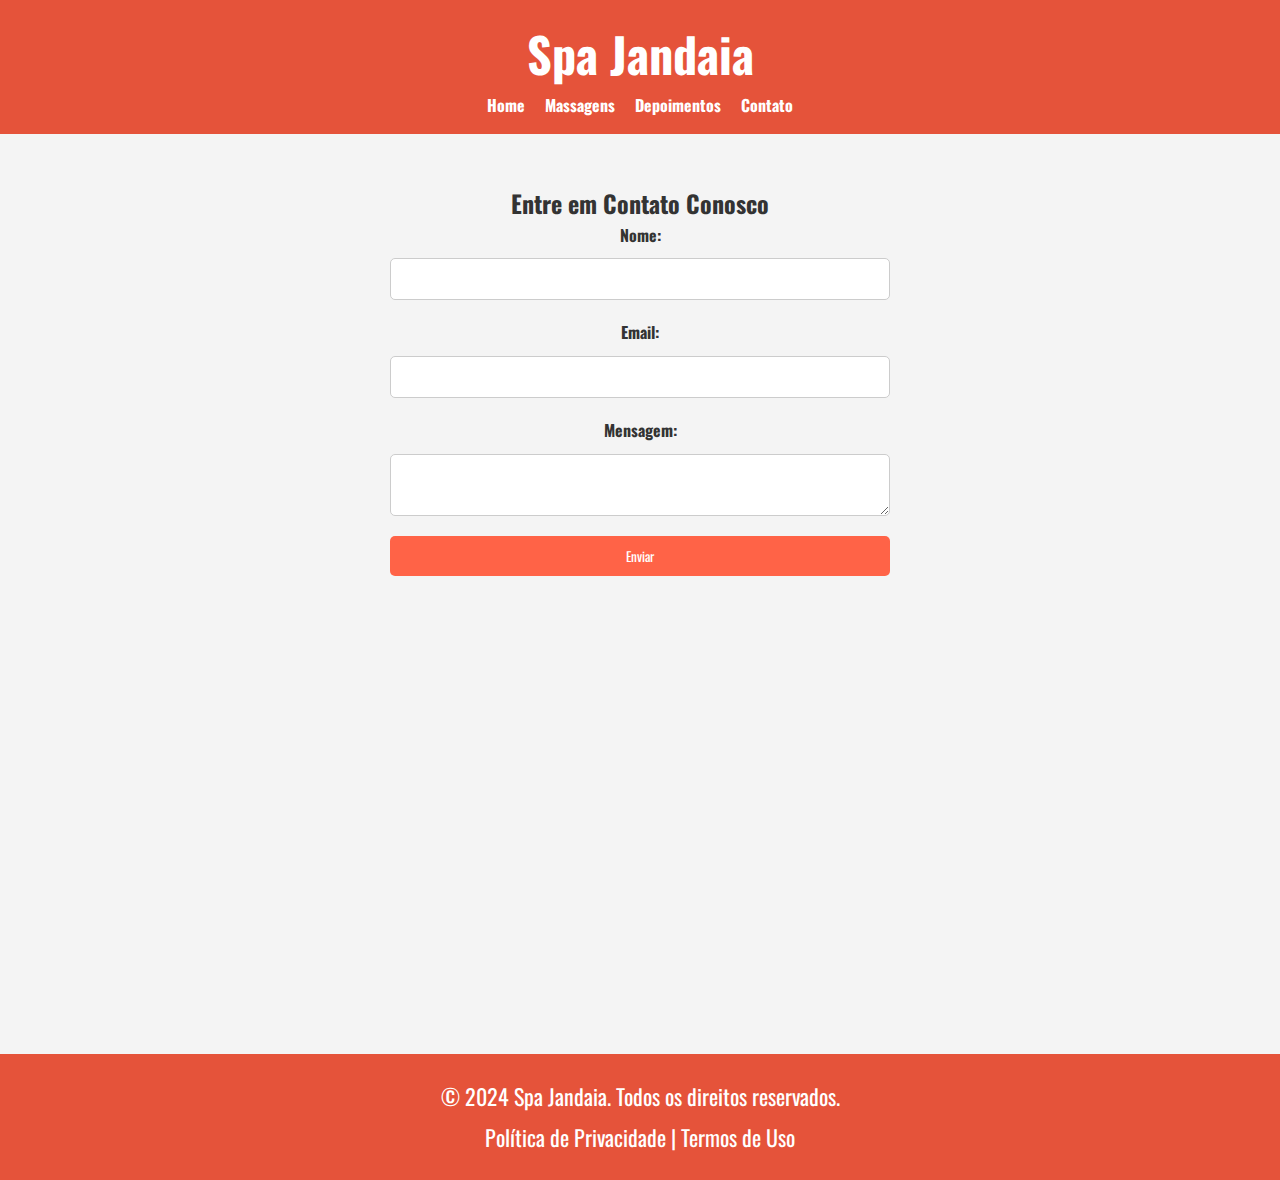
<file: contato.html>
<!DOCTYPE html>
<html lang="pt-BR">

<head>
    <meta charset="UTF-8">
    <meta name="viewport" content="width=device-width, initial-scale=1.0">
    <title>Contato - Spa Jandaia</title>
    <link rel="preconnect" href="https://fonts.googleapis.com">
    <link rel="preconnect" href="https://fonts.gstatic.com" crossorigin>
    <link
        href="https://fonts.googleapis.com/css2?family=Abel&family=Bebas+Neue&family=Josefin+Sans:ital,wght@0,100..700;1,100..700&family=Oswald:wght@200..700&family=Poppins:ital,wght@0,100;0,200;0,300;0,400;0,500;0,600;0,700;0,800;0,900;1,100;1,200;1,300;1,400;1,500;1,600;1,700;1,800;1,900&family=Ubuntu:ital,wght@0,300;0,400;0,500;0,700;1,300;1,400;1,500;1,700&display=swap"
        rel="stylesheet">
    <link rel="stylesheet" href="style.css">
    <script src="script.js" defer></script>
</head>

<body>
    <header class="header">
        <div class="logo">Spa Jandaia</div>
        <nav class="nav">
            <ul>
                <li><a href="index.html">Home</a></li>
                <li><a href="massagens.html">Massagens</a></li>
                <li><a href="depoimentos.html">Depoimentos</a></li>
                <li><a href="contato.html">Contato</a></li>
            </ul>
        </nav>
    </header>

    <section class="contact">
        <h2>Entre em Contato Conosco</h2>
        <form action="enviar_contato.php" method="post">
            <label for="name">Nome:</label>
            <input type="text" id="name" name="name" required>

            <label for="email">Email:</label>
            <input type="email" id="email" name="email" required>

            <label for="message">Mensagem:</label>
            <textarea id="message" name="message" required></textarea>

            <button type="submit" class="btn">Enviar</button>
        </form>
    </section>

    <footer class="footer">
        <p>&copy; 2024 Spa Jandaia. Todos os direitos reservados.</p>
        <p><a href="politica.html">Política de Privacidade</a> | <a href="termos.html">Termos de Uso</a></p>
    </footer>
</body>

</html>
</file>
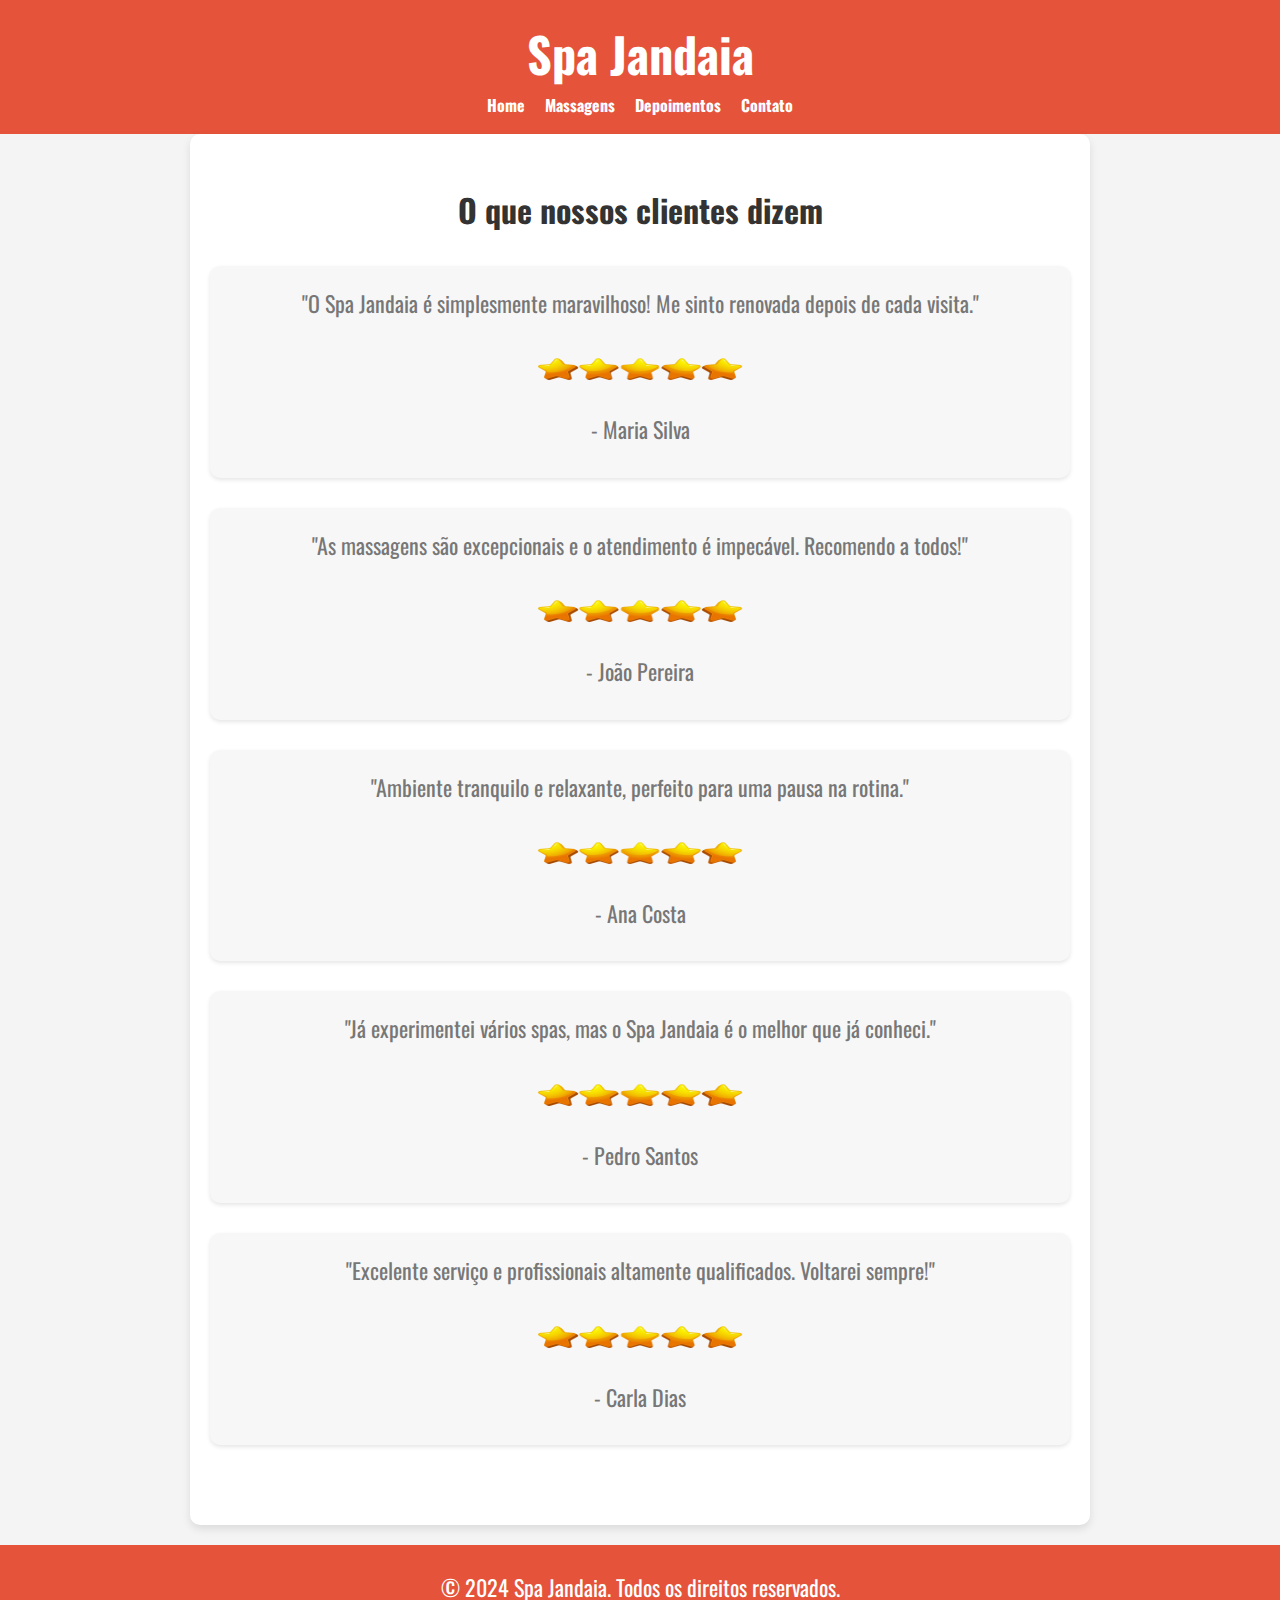
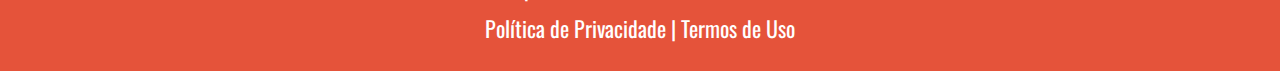
<file: depoimentos.html>
<!DOCTYPE html>
<html lang="pt-BR">

<head>
    <meta charset="UTF-8">
    <meta name="viewport" content="width=device-width, initial-scale=1.0">
    <title>Depoimentos - Spa Jandaia</title>
    <link rel="preconnect" href="https://fonts.googleapis.com">
    <link rel="preconnect" href="https://fonts.gstatic.com" crossorigin>
    <link
        href="https://fonts.googleapis.com/css2?family=Abel&family=Bebas+Neue&family=Josefin+Sans:ital,wght@0,100..700;1,100..700&family=Oswald:wght@200..700&family=Poppins:ital,wght@0,100;0,200;0,300;0,400;0,500;0,600;0,700;0,800;0,900;1,100;1,200;1,300;1,400;1,500;1,600;1,700;1,800;1,900&family=Ubuntu:ital,wght@0,300;0,400;0,500;0,700;1,300;1,400;1,500;1,700&display=swap"
        rel="stylesheet">
    <link rel="stylesheet" href="style.css">
</head>

<body>
    <header class="header">
        <div class="logo">Spa Jandaia</div>
        <nav class="nav">
            <ul>
                <li><a href="index.html">Home</a></li>
                <li><a href="massagens.html">Massagens</a></li>
                <li><a href="depoimentos.html">Depoimentos</a></li>
                <li><a href="contato.html">Contato</a></li>
            </ul>
        </nav>
    </header>

    <section class="testimonials">
        <h1>O que nossos clientes dizem</h1>

        <div class="testimonial">
            <p>"O Spa Jandaia é simplesmente maravilhoso! Me sinto renovada depois de cada visita."</p>
            <div class="rating">
                <img src="./img/five-stars.png" alt="Estrela" />
            </div>
            <p>- Maria Silva</p>
        </div>

        <div class="testimonial">
            <p>"As massagens são excepcionais e o atendimento é impecável. Recomendo a todos!"</p>
            <div class="rating">
                <img src="./img/five-stars.png" alt="Estrela" />
            </div>
            <p>- João Pereira</p>
        </div>

        <div class="testimonial">
            <p>"Ambiente tranquilo e relaxante, perfeito para uma pausa na rotina."</p>
            <div class="rating">
                <img src="./img/five-stars.png" alt="Estrela" />
            </div>
            <p>- Ana Costa</p>
        </div>

        <div class="testimonial">
            <p>"Já experimentei vários spas, mas o Spa Jandaia é o melhor que já conheci."</p>
            <div class="rating">
                <img src="./img/five-stars.png" alt="Estrela" />
            </div>
            <p>- Pedro Santos</p>
        </div>

        <div class="testimonial">
            <p>"Excelente serviço e profissionais altamente qualificados. Voltarei sempre!"</p>
            <div class="rating">
                <img src="./img/five-stars.png" alt="Estrela" />
            </div>
            <p>- Carla Dias</p>
        </div>
    </section>

    <footer class="footer">
        <p>&copy; 2024 Spa Jandaia. Todos os direitos reservados.</p>
        <p><a href="politica.html">Política de Privacidade</a> | <a href="termos.html">Termos de Uso</a></p>
    </footer>
</body>

</html>
</file>
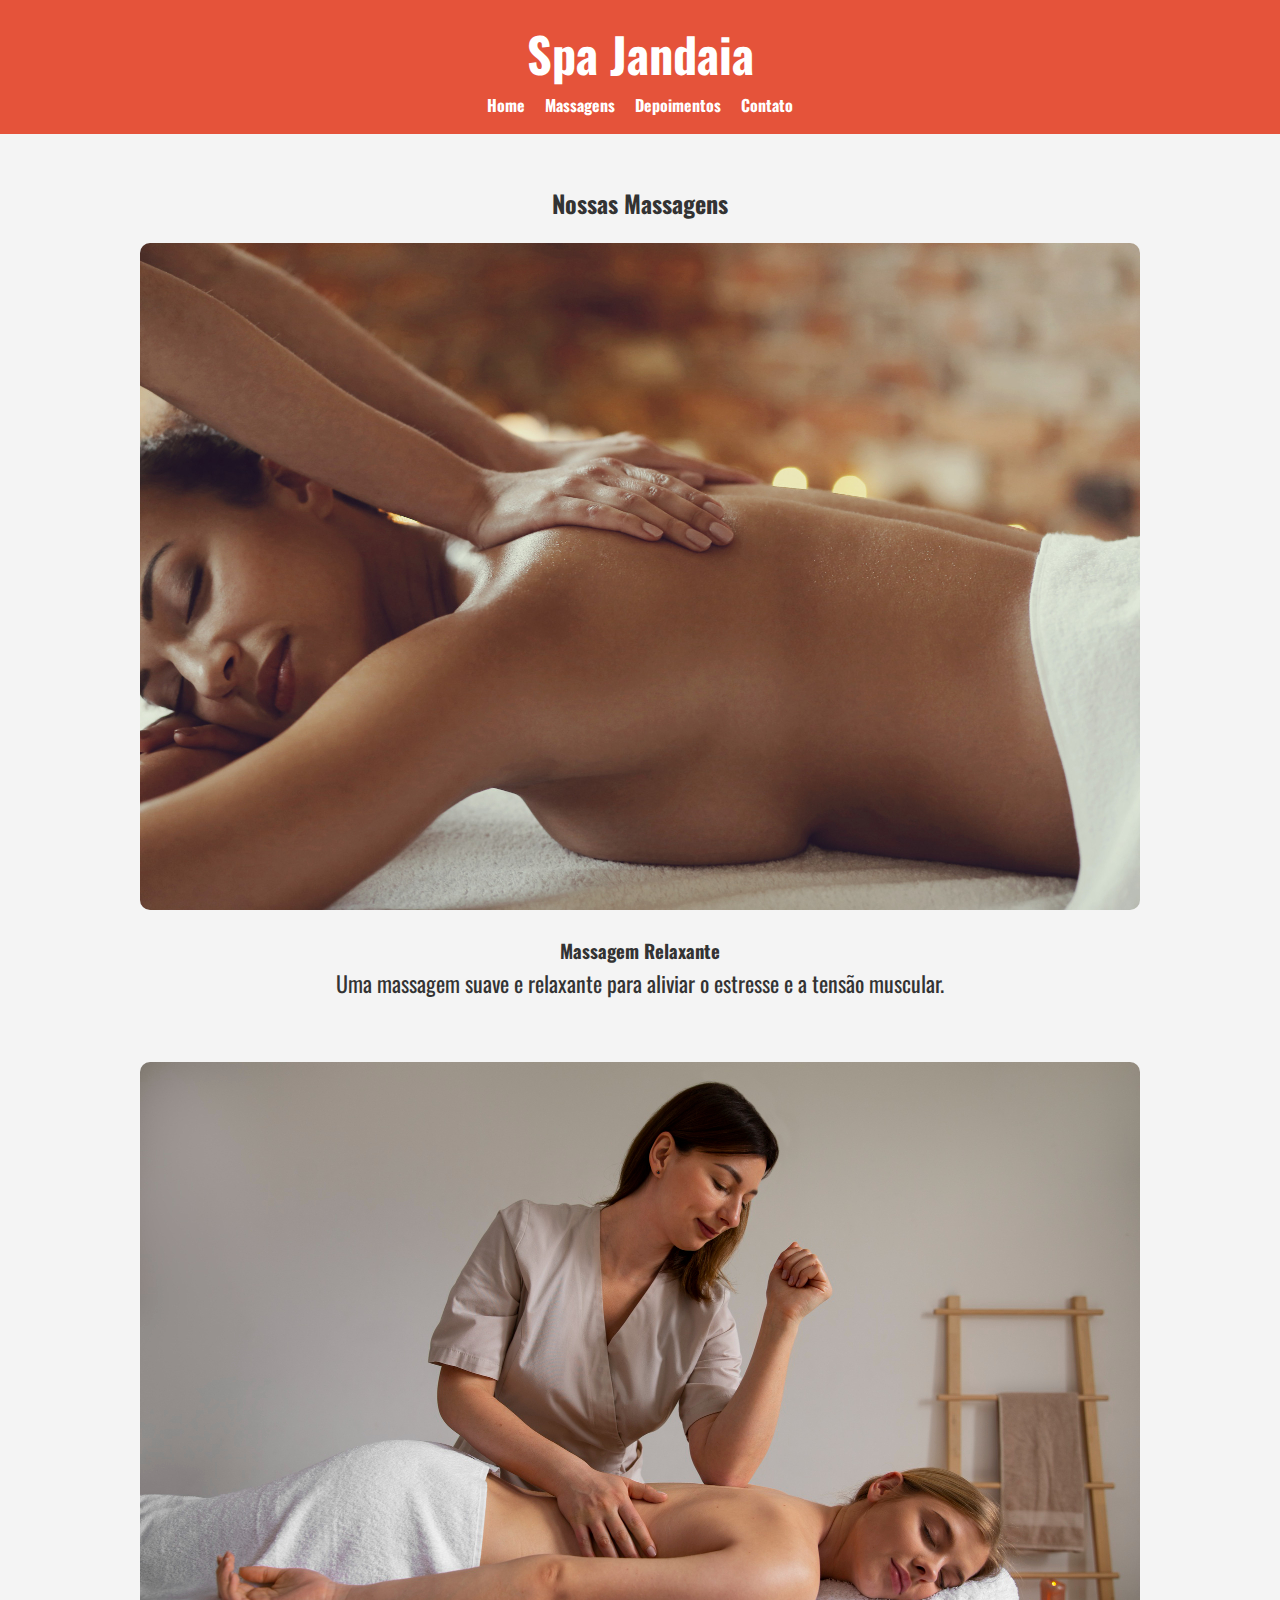
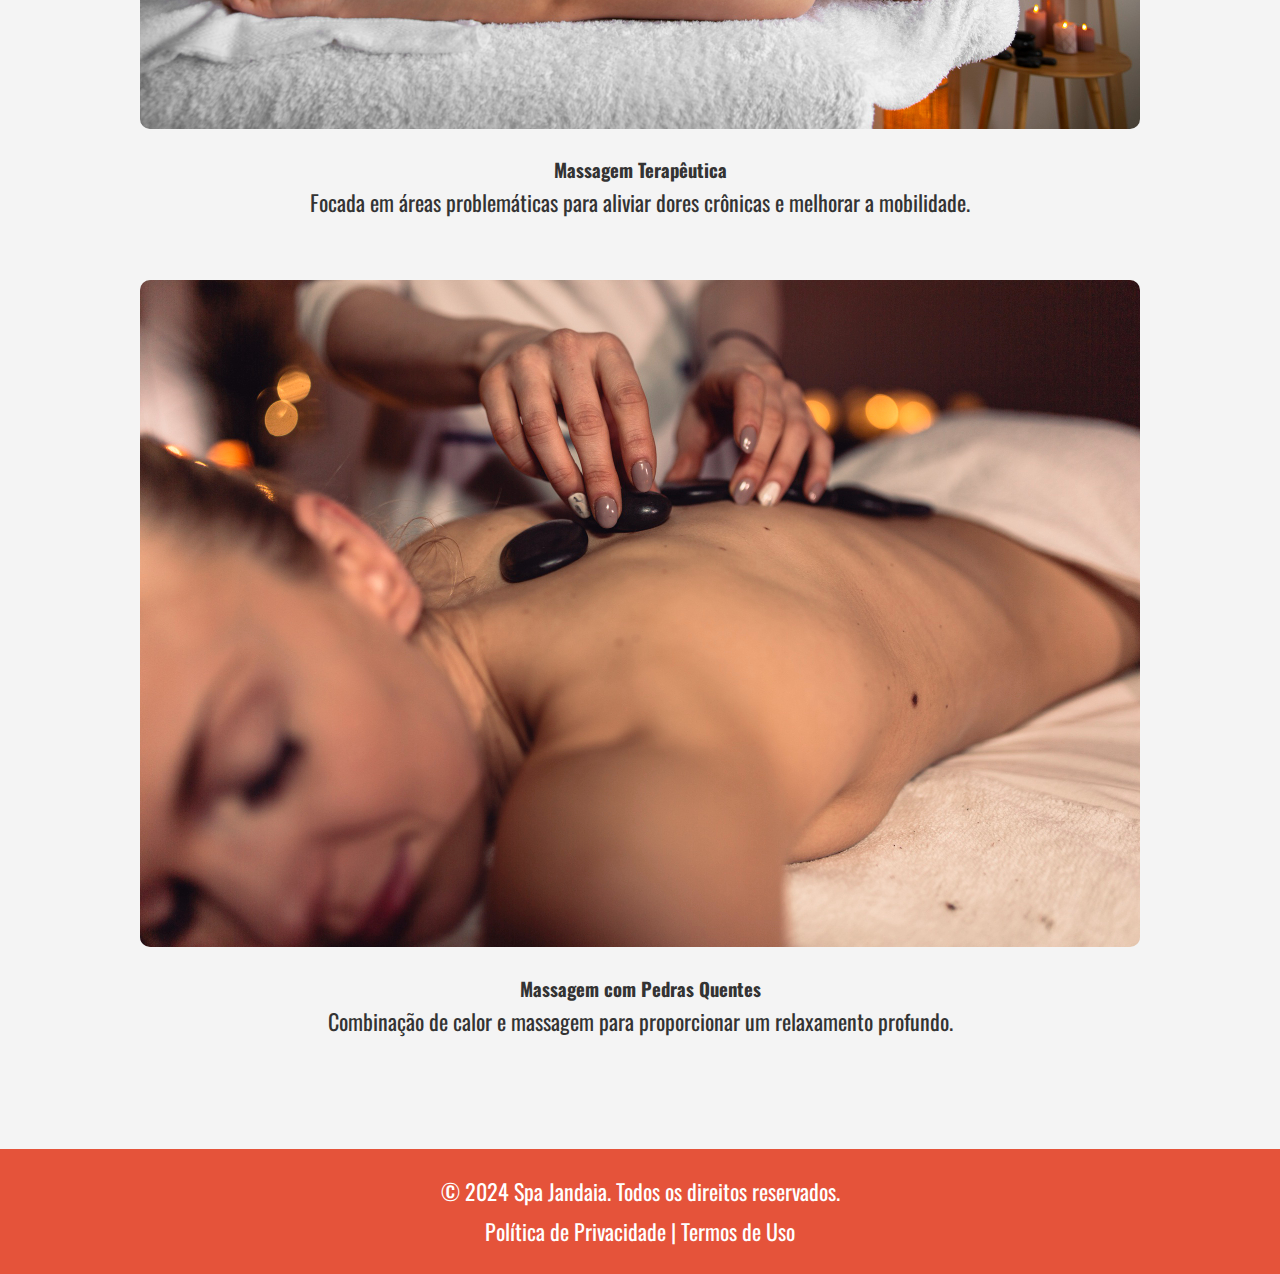
<file: massagens.html>
<!DOCTYPE html>
<html lang="pt-BR">

<head>
    <meta charset="UTF-8">
    <meta name="viewport" content="width=device-width, initial-scale=1.0">
    <title>Massagens - Spa Jandaia</title>
    <link rel="preconnect" href="https://fonts.googleapis.com">
    <link rel="preconnect" href="https://fonts.gstatic.com" crossorigin>
    <link
        href="https://fonts.googleapis.com/css2?family=Abel&family=Bebas+Neue&family=Josefin+Sans:ital,wght@0,100..700;1,100..700&family=Oswald:wght@200..700&family=Poppins:ital,wght@0,100;0,200;0,300;0,400;0,500;0,600;0,700;0,800;0,900;1,100;1,200;1,300;1,400;1,500;1,600;1,700;1,800;1,900&family=Ubuntu:ital,wght@0,300;0,400;0,500;0,700;1,300;1,400;1,500;1,700&display=swap"
        rel="stylesheet">
    <link rel="stylesheet" href="style.css">
    <script src="script.js" defer></script>
</head>

<body>
    <header class="header">
        <div class="logo">Spa Jandaia</div>
        <nav class="nav">
            <ul>
                <li><a href="index.html">Home</a></li>
                <li><a href="massagens.html">Massagens</a></li>
                <li><a href="depoimentos.html">Depoimentos</a></li>
                <li><a href="contato.html">Contato</a></li>
            </ul>
        </nav>
    </header>

    <section class="services">
        <h2>Nossas Massagens</h2>
        <div class="service">
            <img src="./img/massagem.jpg" alt="Massagem Relaxante">
            <h3>Massagem Relaxante</h3>
            <p>Uma massagem suave e relaxante para aliviar o estresse e a tensão muscular.</p>
        </div>
        <div class="service">
            <img src="./img/tera.jpg" alt="Massagem Terapêutica">
            <h3>Massagem Terapêutica</h3>
            <p>Focada em áreas problemáticas para aliviar dores crônicas e melhorar a mobilidade.</p>
        </div>
        <div class="service">
            <img src="./img/pedras.jpg" alt="Massagem com Pedras Quentes">
            <h3>Massagem com Pedras Quentes</h3>
            <p>Combinação de calor e massagem para proporcionar um relaxamento profundo.</p>
        </div>
    </section>

    <footer class="footer">
        <p>&copy; 2024 Spa Jandaia. Todos os direitos reservados.</p>
        <p><a href="politica.html">Política de Privacidade</a> | <a href="termos.html">Termos de Uso</a></p>
    </footer>
</body>

</html>
</file>
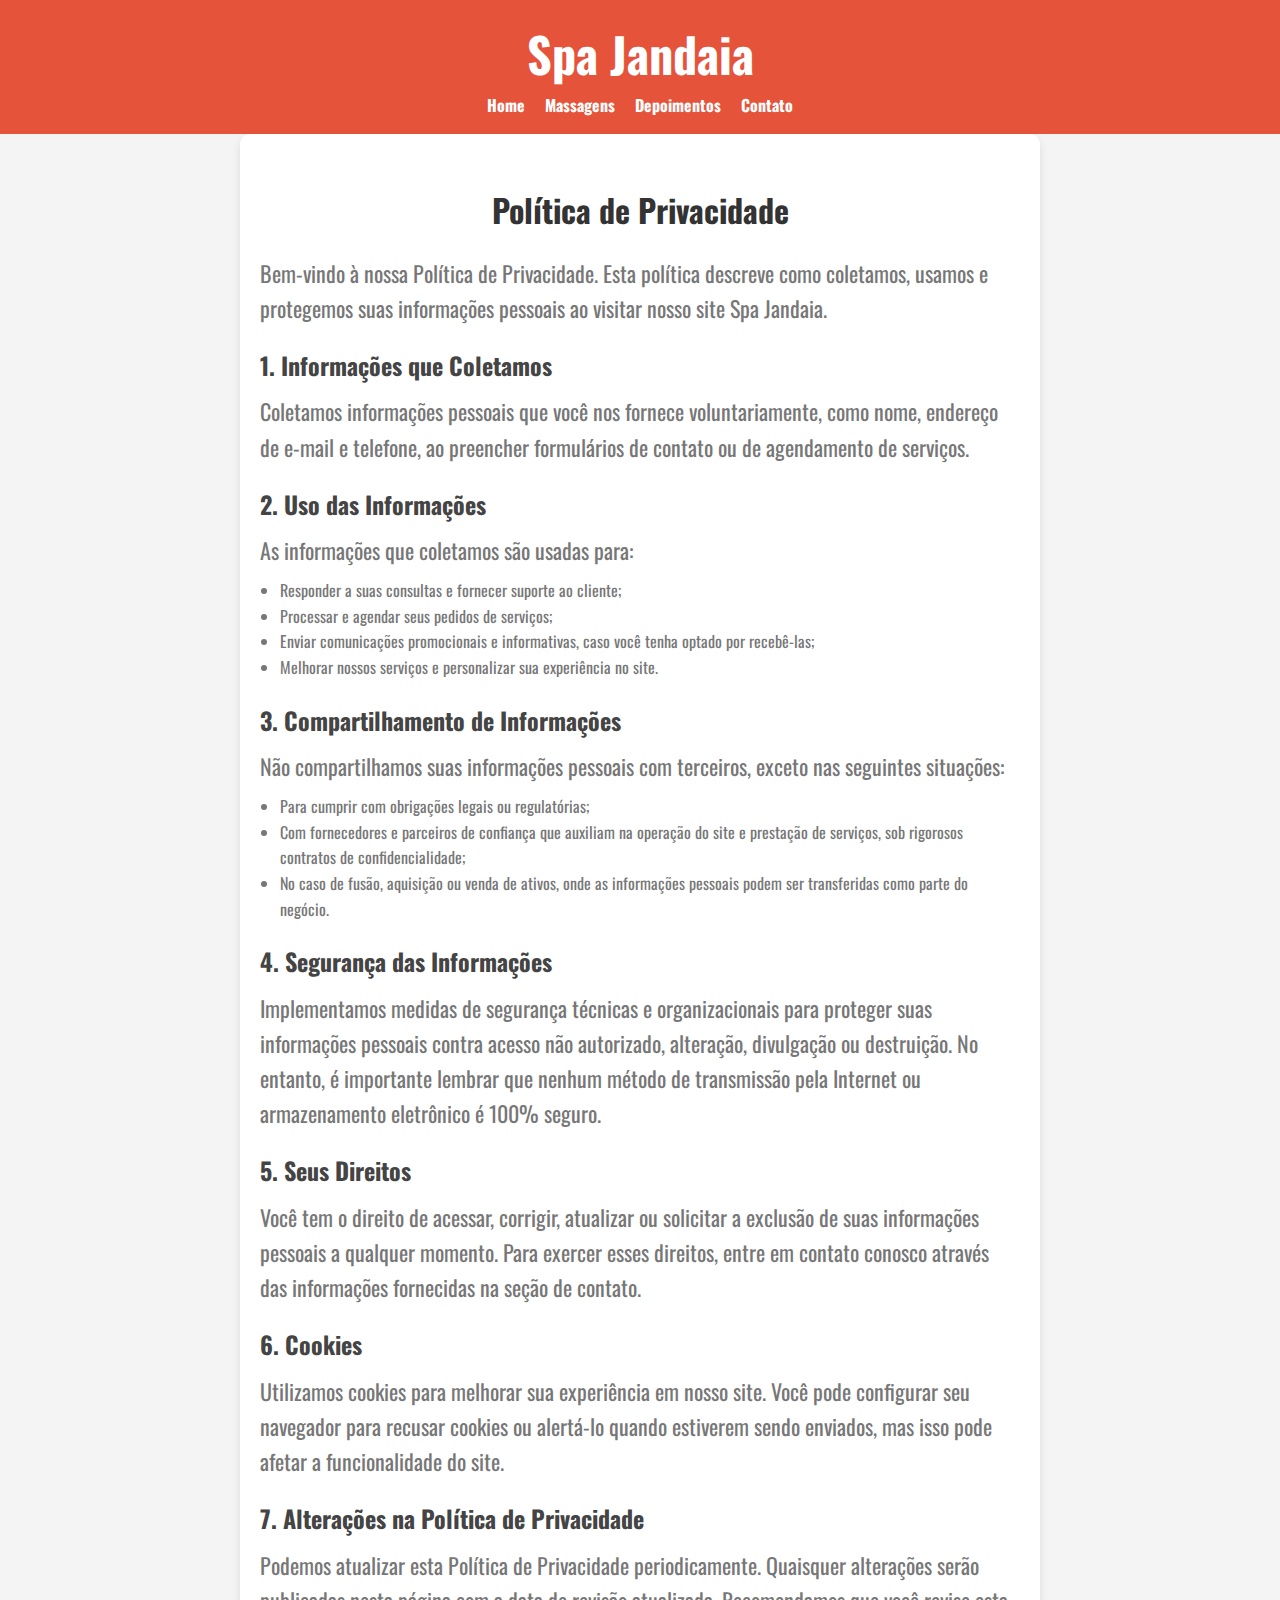
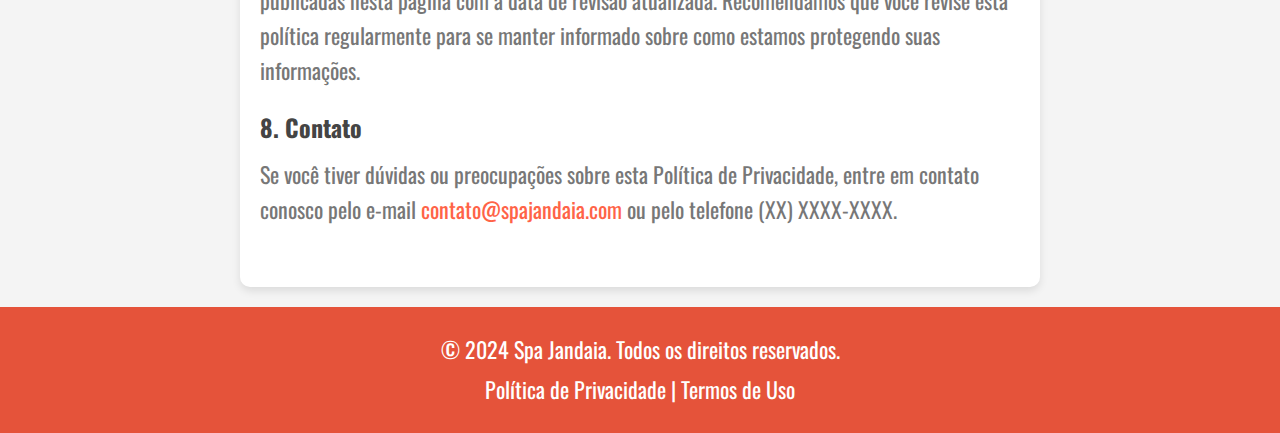
<file: politica.html>
<!DOCTYPE html>
<html lang="pt-BR">

<head>
    <meta charset="UTF-8">
    <meta name="viewport" content="width=device-width, initial-scale=1.0">
    <title>Política de Privacidade - Spa Jandaia</title>
    <link rel="preconnect" href="https://fonts.googleapis.com">
    <link rel="preconnect" href="https://fonts.gstatic.com" crossorigin>
    <link
        href="https://fonts.googleapis.com/css2?family=Abel&family=Bebas+Neue&family=Josefin+Sans:ital,wght@0,100..700;1,100..700&family=Oswald:wght@200..700&family=Poppins:ital,wght@0,100;0,200;0,300;0,400;0,500;0,600;0,700;0,800;0,900;1,100;1,200;1,300;1,400;1,500;1,600;1,700;1,800;1,900&family=Ubuntu:ital,wght@0,300;0,400;0,500;0,700;1,300;1,400;1,500;1,700&display=swap"
        rel="stylesheet">
    <link rel="stylesheet" href="style.css">
</head>

<body>
    <header class="header">
        <div class="logo">Spa Jandaia</div>
        <nav class="nav">
            <ul>
                <li><a href="index.html">Home</a></li>
                <li><a href="massagens.html">Massagens</a></li>
                <li><a href="depoimentos.html">Depoimentos</a></li>
                <li><a href="contato.html">Contato</a></li>
            </ul>
        </nav>
    </header>

    <section class="privacy-policy">
        <h1>Política de Privacidade</h1>
        <p>Bem-vindo à nossa Política de Privacidade. Esta política descreve como coletamos, usamos e protegemos suas
            informações pessoais ao visitar nosso site Spa Jandaia.</p>

        <h2>1. Informações que Coletamos</h2>
        <p>Coletamos informações pessoais que você nos fornece voluntariamente, como nome, endereço de e-mail e
            telefone, ao preencher formulários de contato ou de agendamento de serviços.</p>

        <h2>2. Uso das Informações</h2>
        <p>As informações que coletamos são usadas para:</p>
        <ul>
            <li>Responder a suas consultas e fornecer suporte ao cliente;</li>
            <li>Processar e agendar seus pedidos de serviços;</li>
            <li>Enviar comunicações promocionais e informativas, caso você tenha optado por recebê-las;</li>
            <li>Melhorar nossos serviços e personalizar sua experiência no site.</li>
        </ul>

        <h2>3. Compartilhamento de Informações</h2>
        <p>Não compartilhamos suas informações pessoais com terceiros, exceto nas seguintes situações:</p>
        <ul>
            <li>Para cumprir com obrigações legais ou regulatórias;</li>
            <li>Com fornecedores e parceiros de confiança que auxiliam na operação do site e prestação de serviços, sob
                rigorosos contratos de confidencialidade;</li>
            <li>No caso de fusão, aquisição ou venda de ativos, onde as informações pessoais podem ser transferidas como
                parte do negócio.</li>
        </ul>

        <h2>4. Segurança das Informações</h2>
        <p>Implementamos medidas de segurança técnicas e organizacionais para proteger suas informações pessoais contra
            acesso não autorizado, alteração, divulgação ou destruição. No entanto, é importante lembrar que nenhum
            método de transmissão pela Internet ou armazenamento eletrônico é 100% seguro.</p>

        <h2>5. Seus Direitos</h2>
        <p>Você tem o direito de acessar, corrigir, atualizar ou solicitar a exclusão de suas informações pessoais a
            qualquer momento. Para exercer esses direitos, entre em contato conosco através das informações fornecidas
            na seção de contato.</p>

        <h2>6. Cookies</h2>
        <p>Utilizamos cookies para melhorar sua experiência em nosso site. Você pode configurar seu navegador para
            recusar cookies ou alertá-lo quando estiverem sendo enviados, mas isso pode afetar a funcionalidade do site.
        </p>

        <h2>7. Alterações na Política de Privacidade</h2>
        <p>Podemos atualizar esta Política de Privacidade periodicamente. Quaisquer alterações serão publicadas nesta
            página com a data de revisão atualizada. Recomendamos que você revise esta política regularmente para se
            manter informado sobre como estamos protegendo suas informações.</p>

        <h2>8. Contato</h2>
        <p>Se você tiver dúvidas ou preocupações sobre esta Política de Privacidade, entre em contato conosco pelo
            e-mail <a href="mailto:contato@spaserenity.com">contato@spajandaia.com</a> ou pelo telefone (XX) XXXX-XXXX.
        </p>
    </section>

    <footer class="footer">
        <p>&copy; 2024 Spa Jandaia. Todos os direitos reservados.</p>
        <p><a href="politica.html">Política de Privacidade</a> | <a href="termos.html">Termos de Uso</a></p>
    </footer>
</body>

</html>
</file>
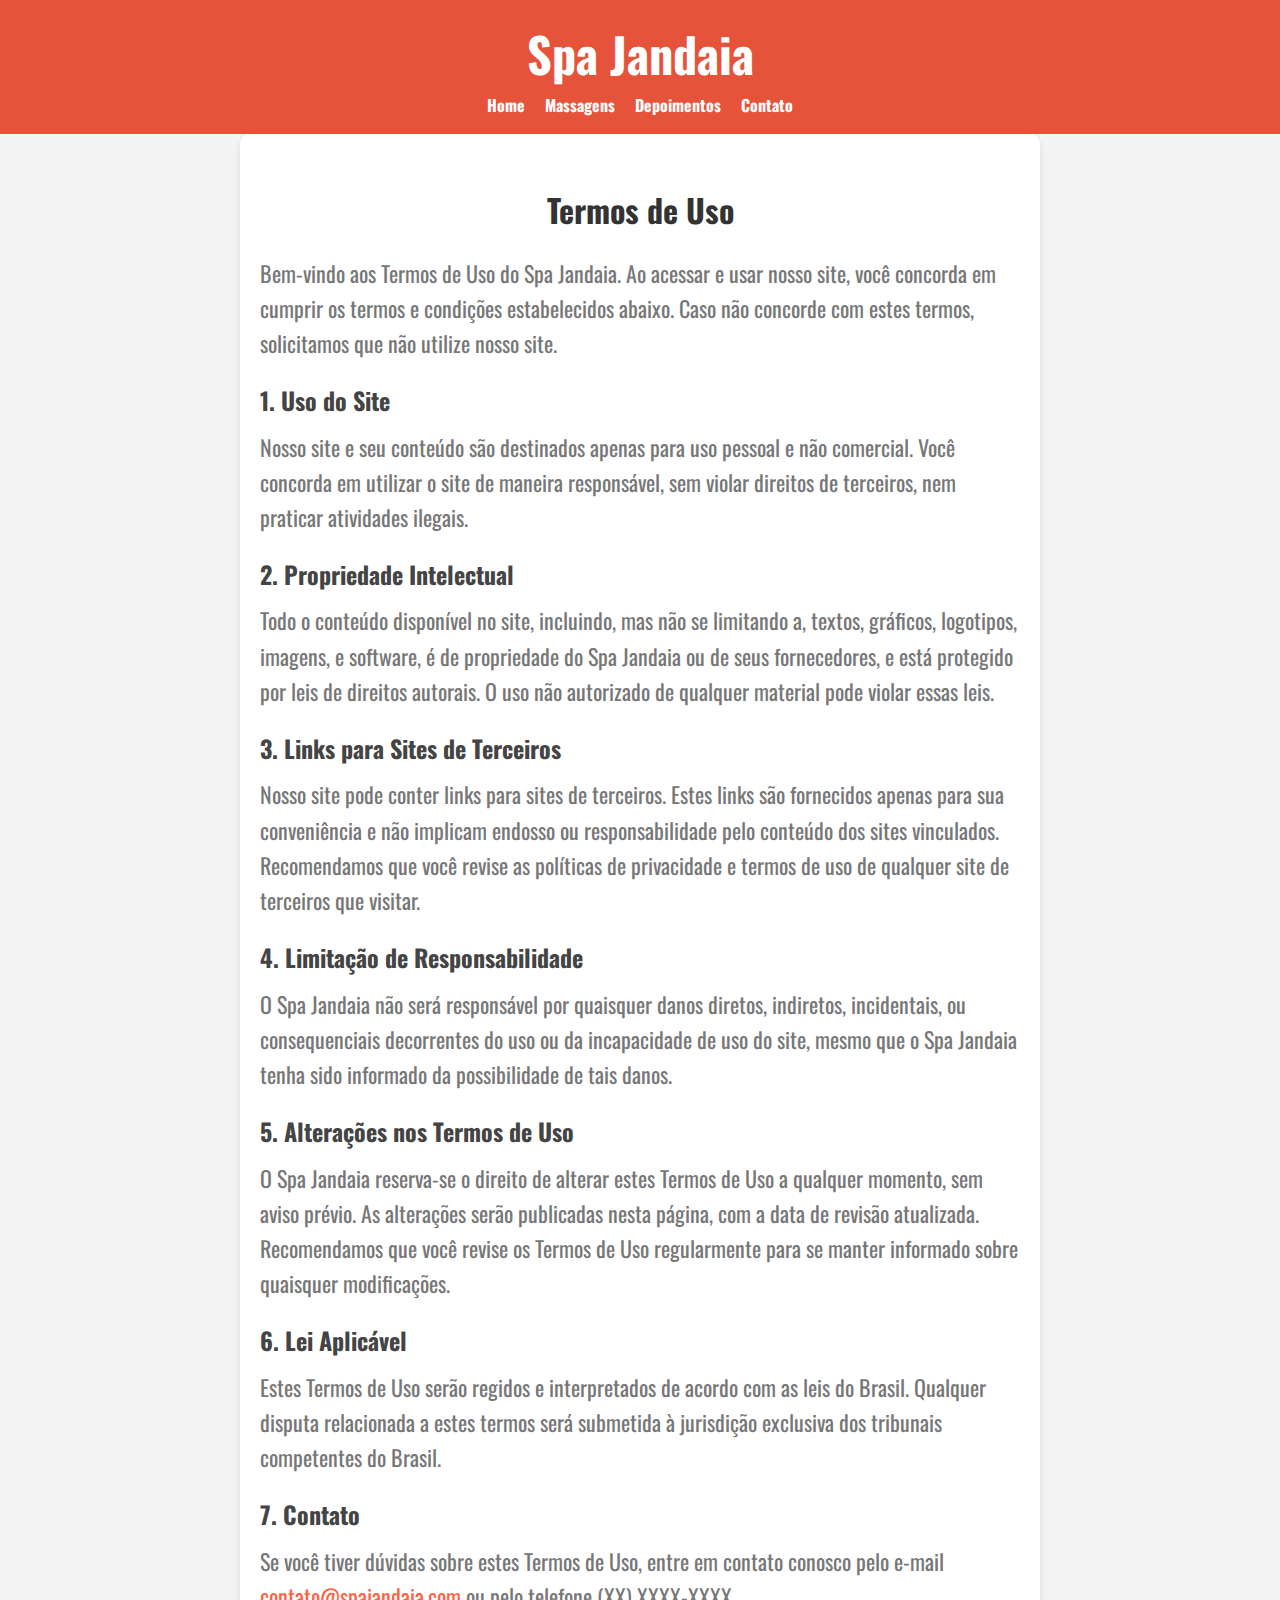
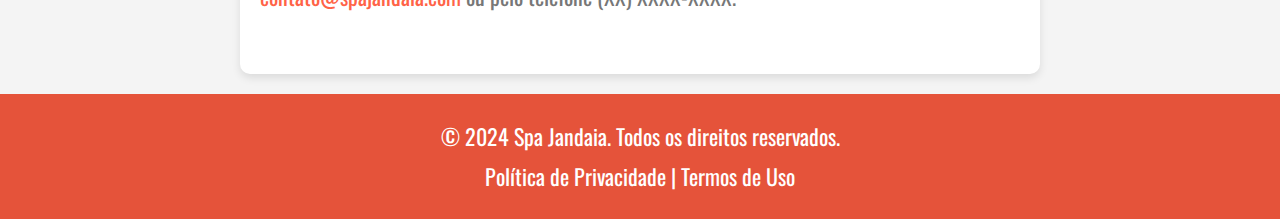
<file: termos.html>
<!DOCTYPE html>
<html lang="pt-BR">

<head>
    <meta charset="UTF-8">
    <meta name="viewport" content="width=device-width, initial-scale=1.0">
    <title>Termos de Uso - Spa Jandaia</title>
    <link rel="preconnect" href="https://fonts.googleapis.com">
    <link rel="preconnect" href="https://fonts.gstatic.com" crossorigin>
    <link
        href="https://fonts.googleapis.com/css2?family=Abel&family=Bebas+Neue&family=Josefin+Sans:ital,wght@0,100..700;1,100..700&family=Oswald:wght@200..700&family=Poppins:ital,wght@0,100;0,200;0,300;0,400;0,500;0,600;0,700;0,800;0,900;1,100;1,200;1,300;1,400;1,500;1,600;1,700;1,800;1,900&family=Ubuntu:ital,wght@0,300;0,400;0,500;0,700;1,300;1,400;1,500;1,700&display=swap"
        rel="stylesheet">
    <link rel="stylesheet" href="style.css">
</head>

<body>
    <header class="header">
        <div class="logo">Spa Jandaia</div>
        <nav class="nav">
            <ul>
                <li><a href="index.html">Home</a></li>
                <li><a href="massagens.html">Massagens</a></li>
                <li><a href="depoimentos.html">Depoimentos</a></li>
                <li><a href="contato.html">Contato</a></li>
            </ul>
        </nav>
    </header>

    <section class="terms-of-use">
        <h1>Termos de Uso</h1>
        <p>Bem-vindo aos Termos de Uso do Spa Jandaia. Ao acessar e usar nosso site, você concorda em cumprir os termos
            e condições estabelecidos abaixo. Caso não concorde com estes termos, solicitamos que não utilize nosso
            site.</p>

        <h2>1. Uso do Site</h2>
        <p>Nosso site e seu conteúdo são destinados apenas para uso pessoal e não comercial. Você concorda em utilizar o
            site de maneira responsável, sem violar direitos de terceiros, nem praticar atividades ilegais.</p>

        <h2>2. Propriedade Intelectual</h2>
        <p>Todo o conteúdo disponível no site, incluindo, mas não se limitando a, textos, gráficos, logotipos, imagens,
            e software, é de propriedade do Spa Jandaia ou de seus fornecedores, e está protegido por leis de direitos
            autorais. O uso não autorizado de qualquer material pode violar essas leis.</p>

        <h2>3. Links para Sites de Terceiros</h2>
        <p>Nosso site pode conter links para sites de terceiros. Estes links são fornecidos apenas para sua conveniência
            e não implicam endosso ou responsabilidade pelo conteúdo dos sites vinculados. Recomendamos que você revise
            as políticas de privacidade e termos de uso de qualquer site de terceiros que visitar.</p>

        <h2>4. Limitação de Responsabilidade</h2>
        <p>O Spa Jandaia não será responsável por quaisquer danos diretos, indiretos, incidentais, ou consequenciais
            decorrentes do uso ou da incapacidade de uso do site, mesmo que o Spa Jandaia tenha sido informado da
            possibilidade de tais danos.</p>

        <h2>5. Alterações nos Termos de Uso</h2>
        <p>O Spa Jandaia reserva-se o direito de alterar estes Termos de Uso a qualquer momento, sem aviso prévio. As
            alterações serão publicadas nesta página, com a data de revisão atualizada. Recomendamos que você revise os
            Termos de Uso regularmente para se manter informado sobre quaisquer modificações.</p>

        <h2>6. Lei Aplicável</h2>
        <p>Estes Termos de Uso serão regidos e interpretados de acordo com as leis do Brasil. Qualquer disputa
            relacionada a estes termos será submetida à jurisdição exclusiva dos tribunais competentes do Brasil.</p>

        <h2>7. Contato</h2>
        <p>Se você tiver dúvidas sobre estes Termos de Uso, entre em contato conosco pelo e-mail <a
                href="mailto:contato@spaserenity.com">contato@spajandaia.com</a> ou pelo telefone (XX) XXXX-XXXX.</p>
    </section>

    <footer class="footer">
        <p>&copy; 2024 Spa Jandaia. Todos os direitos reservados.</p>
        <p><a href="politica.html">Política de Privacidade</a> | <a href="termos.html">Termos de Uso</a></p>
    </footer>
</body>

</html>
</file>
<file: style.css>
* {
    margin: 0;
    padding: 0;
    box-sizing: border-box;
    font-family: "Oswald", sans-serif;

    p {
        font-size: 22px;
    }
}

body {
    line-height: 1.6;
    background-color: #f4f4f4;
    color: #333;
}

.header {
    background-color: #e5533a;
    color: #fff;
    padding: 1rem 0;
    text-align: center;
}

.header .logo {
    font-size: 3rem;
    font-weight: bold;
}

.nav ul {
    list-style: none;
    display: flex;
    justify-content: center;
}

.nav ul li {
    margin: 0 10px;
}

.nav ul li a {
    color: #fff;
    text-decoration: none;
    font-weight: bold;
}

.hero {
    background-image: url('./img/spa.jpg');
    background-size: cover;
    background-position: center;
    height: 100vh;
    display: flex;
    justify-content: center;
    align-items: center;
    color: #fff;
    text-align: center;
    position: relative;
}

.hero-content {
    background-color: rgba(0, 0, 0, 0.5);
    padding: 20px;
    border-radius: 10px;
}

.hero-content p {
    margin: 20px 0;
}

.btn {
    background-color: #ff6347;
    color: #fff;
    padding: 10px 20px;
    text-decoration: none;
    border-radius: 5px;
    transition: background-color 0.3s;
    
}

.btn:hover {
    background-color: #e5533a;
}

.about, .services, .contact {
    padding: 50px 20px;
    text-align: center;
}

.about img, .service img {
    max-width: 100%;
    height: auto;
    border-radius: 10px;
    margin: 20px 0;
}

.service {
    margin-bottom: 40px;
}

.contact {
    height: 100vh;
}

.contact form {
    display: flex;
    flex-direction: column;
    max-width: 500px;
    margin: 0 auto;
}

.contact form label {
    margin-bottom: 10px;
    font-weight: bold;
}

.contact form input, .contact form textarea {
    padding: 10px;
    margin-bottom: 20px;
    border: 1px solid #ccc;
    border-radius: 5px;
}

.contact form button {
    padding: 10px;
    background-color: #ff6347;
    color: #fff;
    border: none;
    border-radius: 5px;
    cursor: pointer;
    transition: background-color 0.3s;
}

.contact form button:hover {
    background-color: #e5533a;
}

.footer {
    background-color: #e5533a;
    color: #fff;
    padding: 20px 0;
    text-align: center;
    margin-top: 20px;
}

.footer p {
    margin-bottom: 10px;
}

.footer a {
    color: #fff;
    text-decoration: none;
}

.footer a:hover {
    text-decoration: underline;
}


.privacy-policy {
    padding: 50px 20px;
    max-width: 800px;
    margin: 0 auto;
    background-color: #fff;
    box-shadow: 0 4px 8px rgba(0, 0, 0, 0.1);
    border-radius: 10px;
    font-size: 1rem;
    line-height: 1.6;
    color: #333;
}

.privacy-policy h1 {
    font-size: 2rem;
    margin-bottom: 20px;
    text-align: center;
    color: #333;
}

.privacy-policy h2 {
    font-size: 1.5rem;
    margin-top: 20px;
    color: #444;
}

.privacy-policy p {
    margin: 10px 0;
    color: #777;
}

.privacy-policy ul {
    list-style: disc;
    padding-left: 20px;
    margin: 10px 0;
    color: #777;
}

.privacy-policy a {
    color: #ff6347;
    text-decoration: none;
    transition: color 0.3s;
}

.privacy-policy a:hover {
    color: #e5533a;
}

.terms-of-use {
    padding: 50px 20px;
    max-width: 800px;
    margin: 0 auto;
    background-color: #fff;
    box-shadow: 0 4px 8px rgba(0, 0, 0, 0.1);
    border-radius: 10px;
    font-size: 1rem;
    line-height: 1.6;
    color: #333;
}

.terms-of-use h1 {
    font-size: 2rem;
    margin-bottom: 20px;
    text-align: center;
    color: #333;
}

.terms-of-use h2 {
    font-size: 1.5rem;
    margin-top: 20px;
    color: #444;
}

.terms-of-use p {
    margin: 10px 0;
    color: #777;
}

.terms-of-use a {
    color: #ff6347;
    text-decoration: none;
    transition: color 0.3s;
}

.terms-of-use a:hover {
    color: #e5533a;
}


.testimonials {
    padding: 50px 20px;
    max-width: 900px;
    margin: 0 auto;
    background-color: #fff;
    box-shadow: 0 4px 8px rgba(0, 0, 0, 0.1);
    border-radius: 10px;
    text-align: center;
    font-size: 1rem;
    line-height: 1.6;
    color: #333;
}

.testimonials h1 {
    font-size: 2rem;
    margin-bottom: 30px;
    color: #333;
}

.testimonial {
    margin-bottom: 30px;
    padding: 20px;
    background-color: #f7f7f7;
    border-radius: 10px;
    box-shadow: 0 2px 4px rgba(0, 0, 0, 0.1);
}

.testimonial p {
    margin-bottom: 10px;
    color: #777;
}

.rating img {
    width: 27%;
    height: 75px;
    margin: 0 2px;
}

.footer {
    text-align: center;
    padding: 20px 0;
    background-color: #e5533a;
    color: #fff;
}

.footer p {
    margin: 5px 0;
}

.footer a {
    color: #fff;
    text-decoration: none;
    transition: color 0.3s;
}

.footer a:hover {
    color: #000;
}
</file>
